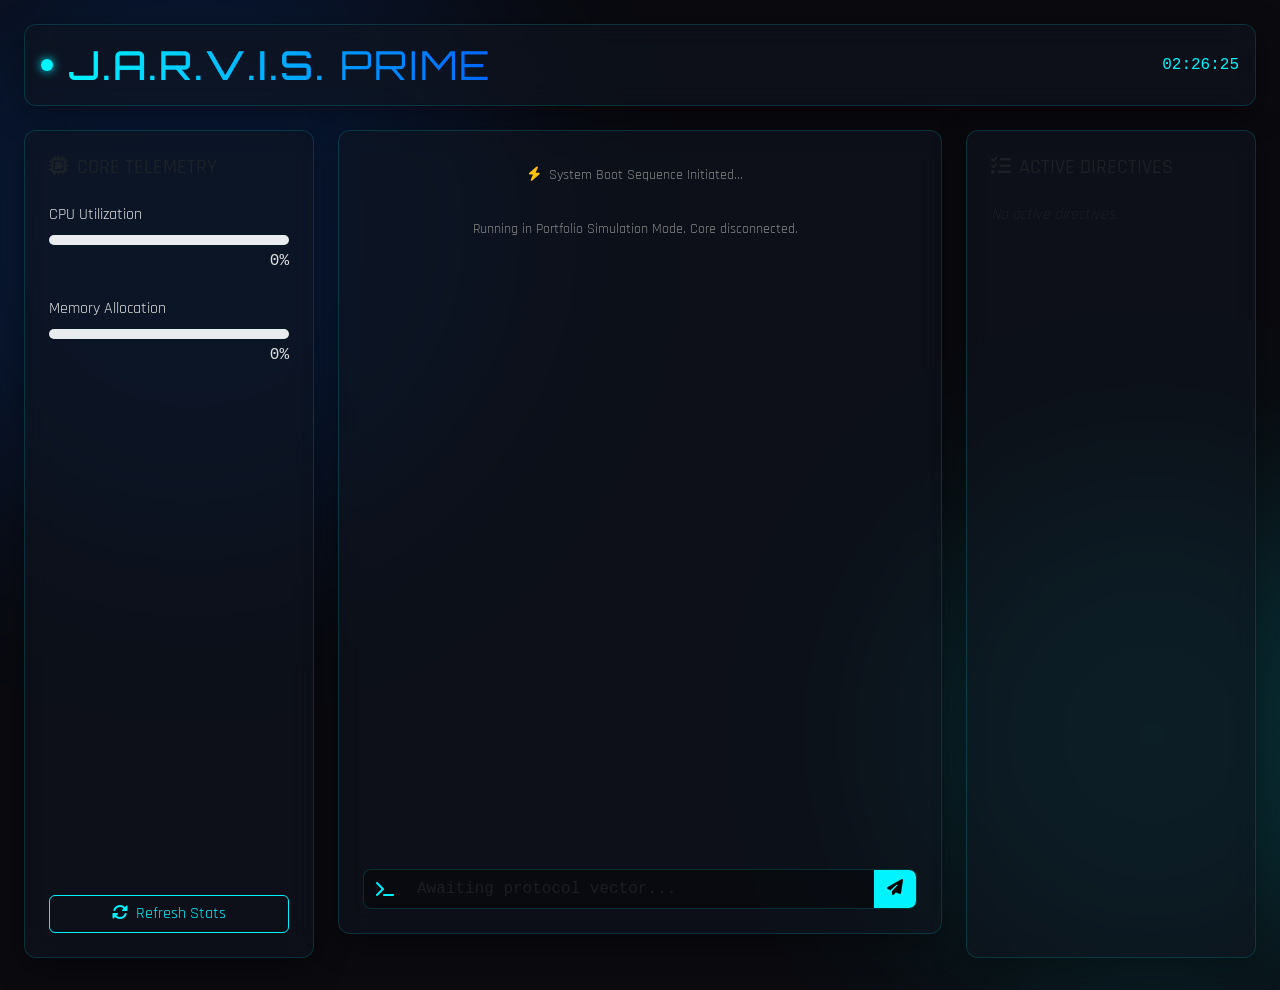
<file: real_JARVIS/jarvis_ui/index.html>
<!DOCTYPE html>
<html lang="en">
<head>
    <meta charset="UTF-8">
    <meta name="viewport" content="width=device-width, initial-scale=1.0">
    <title>JARVIS PRIME</title>
    
    <!-- Fonts -->
    <link href="https://fonts.googleapis.com/css2?family=Orbitron:wght@400;500;700;900&family=Rajdhani:wght@400;500;600;700&display=swap" rel="stylesheet">
    
    <!-- Bootstrap 5 CSS -->
    <link href="https://cdn.jsdelivr.net/npm/bootstrap@5.3.2/dist/css/bootstrap.min.css" rel="stylesheet">
    
    <!-- FontAwesome -->
    <link rel="stylesheet" href="https://cdnjs.cloudflare.com/ajax/libs/font-awesome/6.4.2/css/all.min.css">
    
    <!-- Custom CSS -->
    <link rel="stylesheet" href="style.css">
</head>
<body>
    <!-- Background Elements -->
    <div class="bg-glow bg-glow-blue"></div>
    <div class="bg-glow bg-glow-cyan"></div>
    
    <div class="container-fluid h-100 p-4">
        <!-- Header -->
        <header class="glass-panel p-3 mb-4 d-flex justify-content-between align-items-center">
            <div class="d-flex align-items-center">
                <div class="status-indicator me-3" id="connection-status"></div>
                <h1 class="m-0 text-gradient title-font">J.A.R.V.I.S. <span class="fw-light">PRIME</span></h1>
            </div>
            <div class="clock font-monospace text-cyan" id="sys-clock">00:00:00</div>
        </header>

        <div class="row h-100 g-4">
            <!-- Left Panel: System Stats -->
            <div class="col-md-3">
                <div class="glass-panel h-100 p-4 d-flex flex-column">
                    <h5 class="text-uppercase text-muted mb-4"><i class="fa-solid fa-microchip me-2"></i>Core Telemetry</h5>
                    
                    <div class="stat-block mb-4">
                        <label>CPU Utilization</label>
                        <div class="progress mt-2" style="height: 10px;">
                            <div class="progress-bar bg-cyan progress-bar-striped progress-bar-animated" id="cpu-bar" style="width: 0%"></div>
                        </div>
                        <div class="text-end mt-1 font-monospace text-small" id="cpu-text">0%</div>
                    </div>
                    
                    <div class="stat-block mb-4">
                        <label>Memory Allocation</label>
                        <div class="progress mt-2" style="height: 10px;">
                            <div class="progress-bar bg-blue progress-bar-striped progress-bar-animated" id="ram-bar" style="width: 0%"></div>
                        </div>
                        <div class="text-end mt-1 font-monospace text-small" id="ram-text">0%</div>
                    </div>
                    
                    <div class="mt-auto">
                        <button class="btn btn-outline-cyan w-100" onclick="sendSystemCheck()">
                            <i class="fa-solid fa-rotate me-2"></i>Refresh Stats
                        </button>
                    </div>
                </div>
            </div>

            <!-- Center Panel: Intelligence Feed -->
            <div class="col-md-6 d-flex flex-column">
                <div class="glass-panel p-4 flex-grow-1 d-flex flex-column mb-4" style="overflow: hidden;">
                    <div class="chat-feed flex-grow-1 mb-3" id="chat-feed">
                        <!-- Messages injected here -->
                        <div class="msg system-msg">
                            <i class="fa-solid fa-bolt me-2 text-warning"></i>System Boot Sequence Initiated...
                        </div>
                    </div>
                    
                    <!-- Visualizer -->
                    <div class="visualizer-container mb-3 d-none" id="audio-visualizer">
                        <div class="bar"></div><div class="bar"></div><div class="bar"></div>
                        <div class="bar"></div><div class="bar"></div><div class="bar"></div>
                    </div>
                    
                    <!-- Input -->
                    <div class="input-group glass-input">
                        <span class="input-group-text bg-transparent border-0 text-cyan">
                            <i class="fa-solid fa-terminal"></i>
                        </span>
                        <input type="text" class="form-control bg-transparent border-0 text-white font-monospace shadow-none" 
                               id="cmd-input" placeholder="Awaiting protocol vector..." autocomplete="off">
                        <button class="btn btn-cyan" id="send-btn">
                            <i class="fa-solid fa-paper-plane"></i>
                        </button>
                    </div>
                </div>
            </div>

            <!-- Right Panel: Tasks / Plugins -->
            <div class="col-md-3">
                <div class="glass-panel h-100 p-4">
                    <h5 class="text-uppercase text-muted mb-4"><i class="fa-solid fa-list-check me-2"></i>Active Directives</h5>
                    <ul class="list-unstyled task-list" id="task-list">
                        <li class="text-muted fst-italic">No active directives.</li>
                    </ul>
                </div>
            </div>
        </div>
    </div>

    <!-- Bootstrap JS -->
    <script src="https://cdn.jsdelivr.net/npm/bootstrap@5.3.2/dist/js/bootstrap.bundle.min.js"></script>
    
    <!-- App Logic -->
    <script src="app.js"></script>
</body>
</html>
</file>
<file: real_JARVIS/jarvis_ui/style.css>
:root {
    --primary-cyan: #00f3ff;
    --primary-blue: #0066ff;
    --bg-dark: #0a0a0f;
    --glass-bg: rgba(16, 20, 30, 0.6);
    --glass-border: rgba(0, 243, 255, 0.15);
}

body {
    background-color: var(--bg-dark);
    color: #e0e0e0;
    font-family: 'Rajdhani', sans-serif;
    height: 100vh;
    overflow: hidden;
    margin: 0;
}

.title-font {
    font-family: 'Orbitron', sans-serif;
    letter-spacing: 2px;
}

.text-cyan { color: var(--primary-cyan) !important; }
.text-blue { color: var(--primary-blue) !important; }
.bg-cyan { background-color: var(--primary-cyan) !important; }
.bg-blue { background-color: var(--primary-blue) !important; }

.text-gradient {
    background: linear-gradient(90deg, var(--primary-cyan), var(--primary-blue));
    -webkit-background-clip: text;
    -webkit-text-fill-color: transparent;
}

/* Background Glows */
.bg-glow {
    position: absolute;
    border-radius: 50%;
    filter: blur(100px);
    z-index: -1;
    opacity: 0.15;
    animation: pulse 10s infinite alternate;
}

.bg-glow-blue {
    top: -10%; left: -10%;
    width: 50vw; height: 50vw;
    background: var(--primary-blue);
}

.bg-glow-cyan {
    bottom: -10%; right: -10%;
    width: 40vw; height: 40vw;
    background: var(--primary-cyan);
    animation-delay: -5s;
}

@keyframes pulse {
    0% { transform: scale(1); opacity: 0.1; }
    100% { transform: scale(1.2); opacity: 0.2; }
}

/* Glassmorphism */
.glass-panel {
    background: var(--glass-bg);
    backdrop-filter: blur(12px);
    -webkit-backdrop-filter: blur(12px);
    border: 1px solid var(--glass-border);
    border-radius: 12px;
    box-shadow: 0 8px 32px 0 rgba(0, 0, 0, 0.37);
    transition: all 0.3s ease;
}

.glass-panel:hover {
    border-color: rgba(0, 243, 255, 0.3);
    box-shadow: 0 8px 32px 0 rgba(0, 243, 255, 0.1);
}

/* Connection Status */
.status-indicator {
    width: 12px; height: 12px;
    border-radius: 50%;
    background-color: #ff3333; /* Offline */
    box-shadow: 0 0 10px #ff3333;
    transition: all 0.5s;
}

.status-indicator.online {
    background-color: var(--primary-cyan);
    box-shadow: 0 0 10px var(--primary-cyan);
}

/* Chat Feed */
.chat-feed {
    overflow-y: auto;
    display: flex;
    flex-direction: column;
    gap: 12px;
    padding-right: 10px;
}

.chat-feed::-webkit-scrollbar { width: 4px; }
.chat-feed::-webkit-scrollbar-track { background: transparent; }
.chat-feed::-webkit-scrollbar-thumb { background: var(--primary-blue); border-radius: 2px; }

.msg {
    padding: 10px 15px;
    border-radius: 8px;
    max-width: 85%;
    font-size: 1.1rem;
    animation: fadeIn 0.3s ease forwards;
}

@keyframes fadeIn {
    from { opacity: 0; transform: translateY(10px); }
    to { opacity: 1; transform: translateY(0); }
}

.user-msg {
    align-self: flex-end;
    background: rgba(0, 102, 255, 0.2);
    border-right: 3px solid var(--primary-blue);
}

.prime-msg {
    align-self: flex-start;
    background: rgba(0, 243, 255, 0.1);
    border-left: 3px solid var(--primary-cyan);
}

.system-msg {
    align-self: center;
    font-size: 0.9rem;
    color: #888;
}

/* Inputs */
.glass-input {
    background: rgba(0, 0, 0, 0.3);
    border: 1px solid var(--glass-border);
    border-radius: 8px;
    overflow: hidden;
}

.glass-input input:focus {
    box-shadow: none;
    background: transparent;
    color: white;
}

.btn-cyan {
    background: var(--primary-cyan);
    color: #000;
    font-weight: bold;
    transition: all 0.2s;
}

.btn-cyan:hover {
    background: #fff;
    box-shadow: 0 0 15px var(--primary-cyan);
}

.btn-outline-cyan {
    border: 1px solid var(--primary-cyan);
    color: var(--primary-cyan);
    background: transparent;
}

.btn-outline-cyan:hover {
    background: rgba(0, 243, 255, 0.2);
    color: #fff;
}

/* Visualizer */
.visualizer-container {
    display: flex;
    justify-content: center;
    align-items: center;
    gap: 4px;
    height: 40px;
}

.visualizer-container.d-none {
    display: none !important;
}

.visualizer-container .bar {
    width: 6px;
    background: var(--primary-cyan);
    border-radius: 3px;
    animation: bounce 0.5s infinite alternate ease-in-out;
}

.visualizer-container .bar:nth-child(2) { animation-delay: 0.1s; }
.visualizer-container .bar:nth-child(3) { animation-delay: 0.2s; }
.visualizer-container .bar:nth-child(4) { animation-delay: 0.3s; }
.visualizer-container .bar:nth-child(5) { animation-delay: 0.4s; }
.visualizer-container .bar:nth-child(6) { animation-delay: 0.5s; }

@keyframes bounce {
    from { height: 10px; }
    to { height: 35px; }
}
</file>
